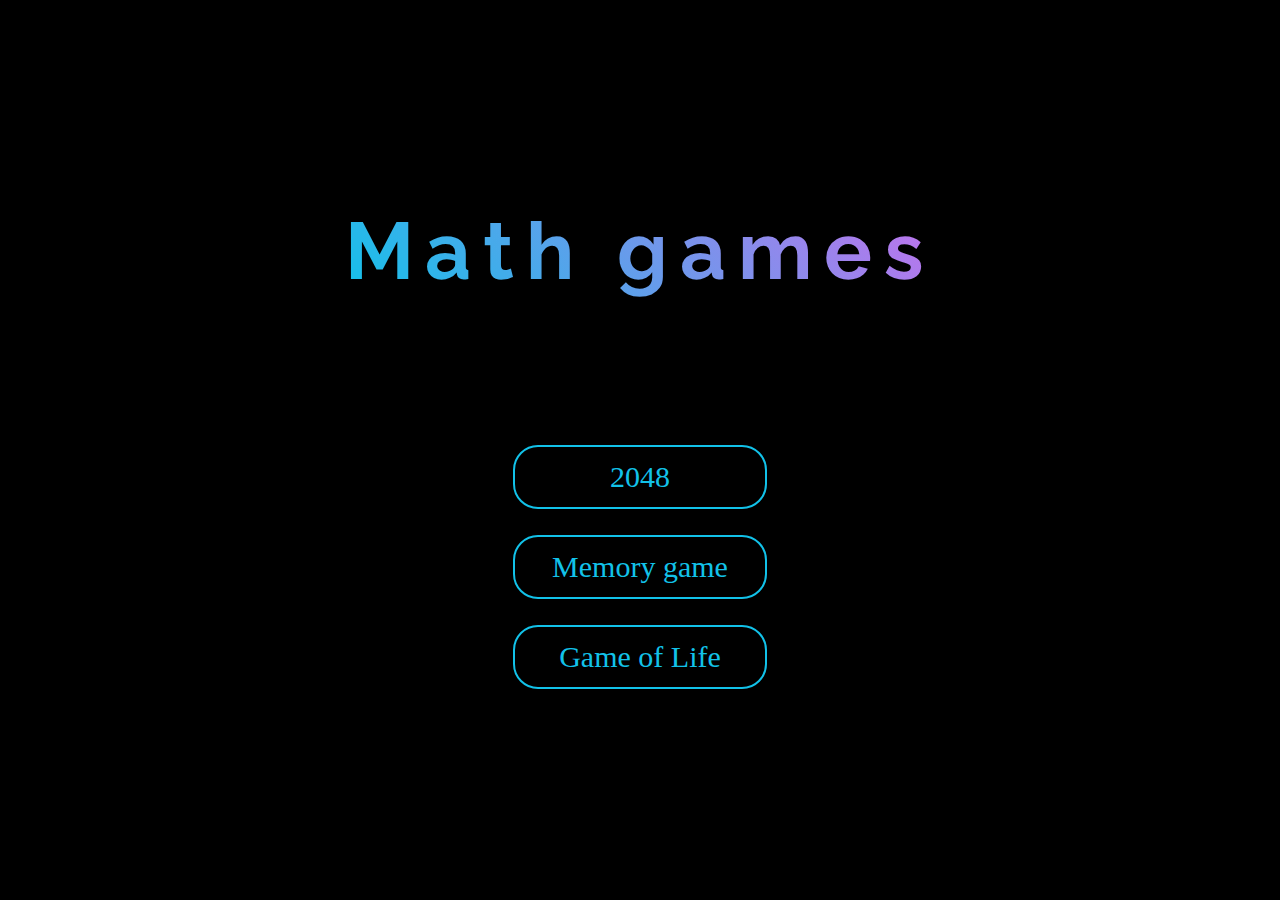
<file: index.html>
<!DOCTYPE html>
<html lang="en">
<head>
	<meta charset="UTF-8">
	<link href="https://fonts.googleapis.com/css2?family=Raleway:wght@300&display=swap" rel="stylesheet">
	<link rel="stylesheet" href="style.css">
	<meta name="viewport" content="width=device-width, initial-scale=1.0">
	<title>Math games</title>
	<link type="Image/x-icon" href="C:\Users\prose\OneDrive\Робочий стіл\site course\favicon.ico" rel="icon">
</head>
<body bgcolor="#000">
	<h1 class="title">
		<span class="title__text">Math games</span>
	</h1>

	<div class="button">

		<div class="button_1">
			<a href="C:\Users\prose\OneDrive\Робочий стіл\site course\2048\2048.html" class="button__1"> 2048 </a>
		</div>

		<div class="button_2">
			<a href="C:\Users\prose\OneDrive\Робочий стіл\site course\memory game\memory.html" class="button__2">Memory game</a>
		</div>

		<div class="button_3">
			<a href="C:\Users\prose\OneDrive\Робочий стіл\site course\game of life\life.html" class="button__3">Game of Life</a>
		</div>
		
	</div>
</body>
</html>
</file>
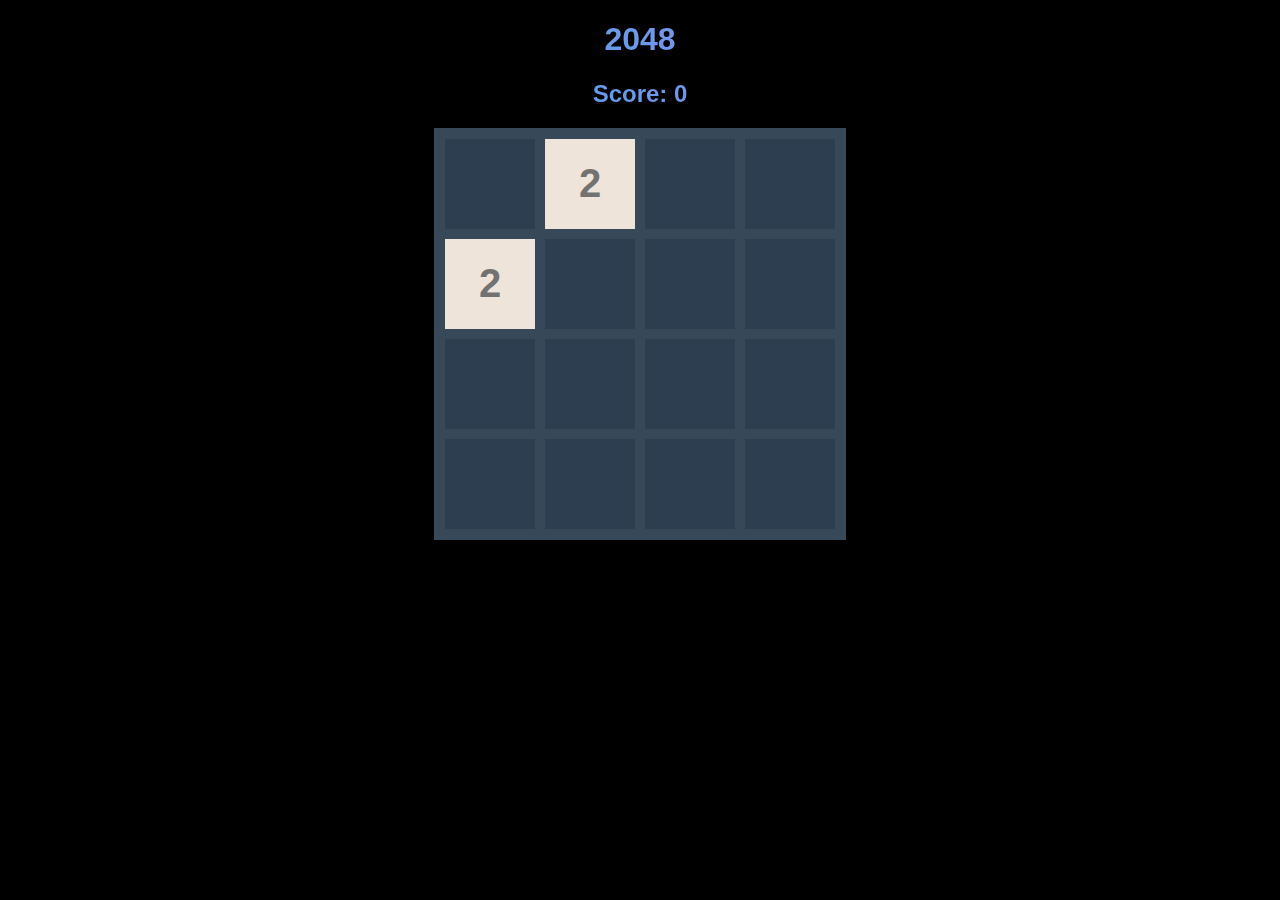
<file: 2048/2048.html>
<!DOCTYPE html>
<html>
    <head>
        <meta charset="UTF-8">
        <meta name="viewport" content="width=device-width, initial-scale=1.0">
        <title>Math games - 2048</title>
        <link rel="stylesheet" href="2048.css">
        <script src="2048.js"></script>
        <link type="Image/x-icon" href="C:\Users\prose\OneDrive\Робочий стіл\site course\favicon.ico" rel="icon">
    </head>

    <body bgcolor="#000">
        <div class="name">
            <h1>2048</h1>
        </div>
       
       <div class="Score">
            <h2>Score: 
            <span id="score">0</span>
            </h2>
        </div>
        

        <div id="board">
        </div>
    </body>
</html>
</file>
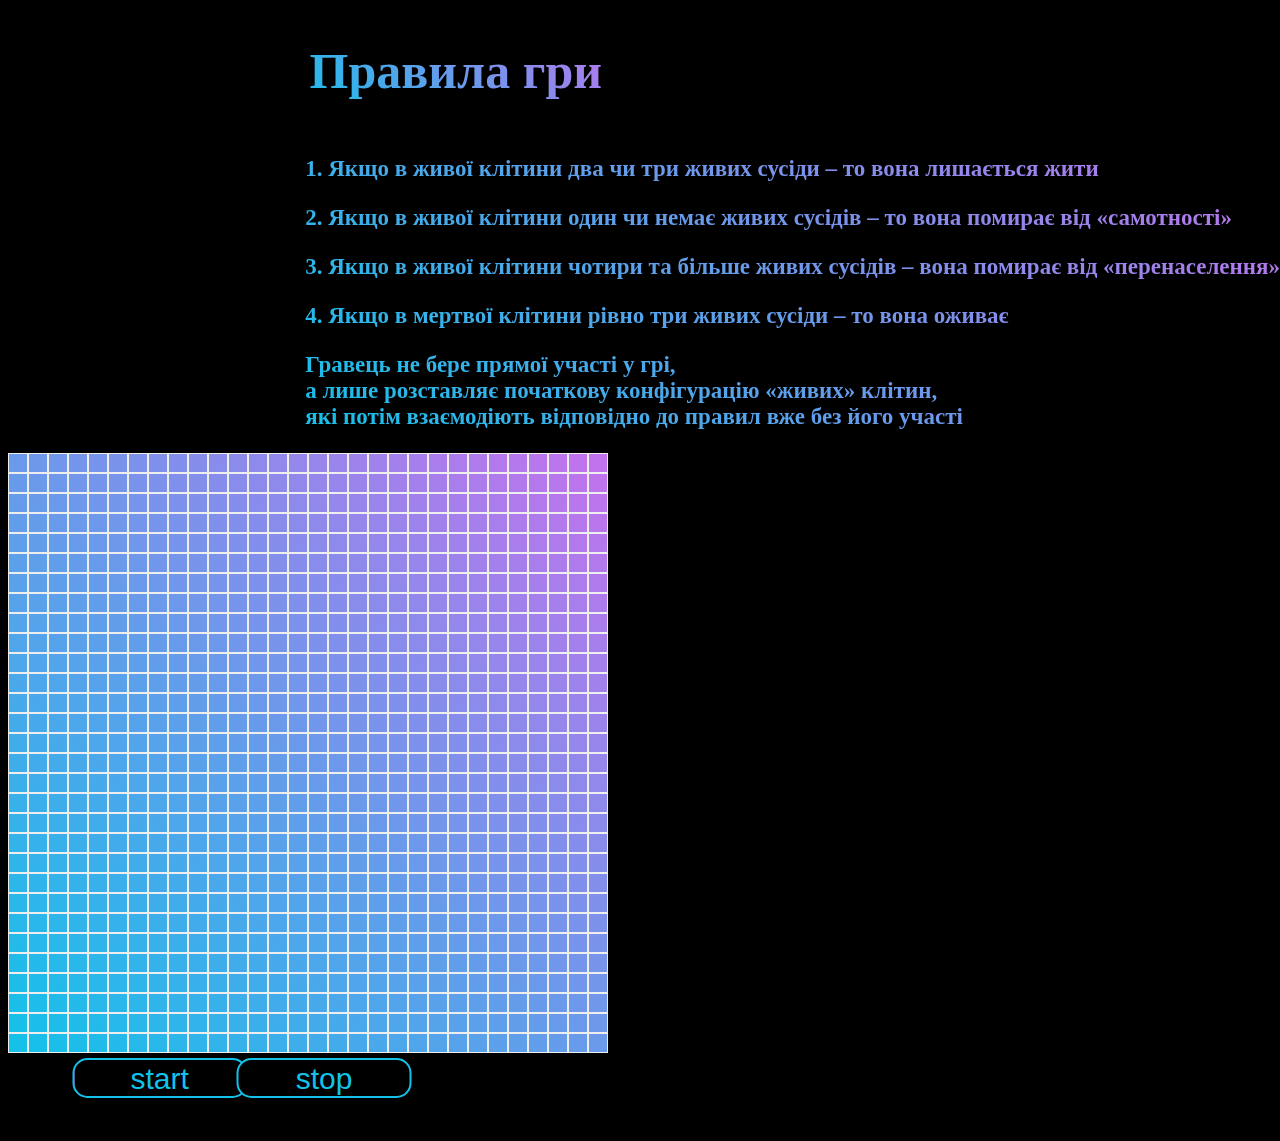
<file: game of life/life.html>
<!DOCTYPE html>
<html lang="en">
<head>
    <meta charset="UTF-8">
    <title>Math game - Game of life</title>
    <script src="life.js"></script>
    <link rel="stylesheet" href="life.css">
    <link type="Image/x-icon" href="C:\Users\prose\OneDrive\Робочий стіл\site course\favicon.ico" rel="icon">
</head>
    <body bgcolor="#000">

        <div class="rule">
            <h1>Правила гри</h1>
        </div>

        <div class="full_rule">
            <p class="first_rule"> 
                1. Якщо в живої клітини два чи три живих сусіди – то вона лишається жити
            </p>

            <p class="second_rule">
                2. Якщо в живої клітини один чи немає живих сусідів – то вона помирає від «самотності»
            </p>

            <p class="third_rule">
                3. Якщо в живої клітини чотири та більше живих сусідів – вона помирає від «перенаселення»
            </p>

            <p class="fourth_rule">
                4. Якщо в мертвої клітини рівно три живих сусіди – то вона оживає
            </p>

            <p class="about_gamer">
                Гравець не бере прямої участі у грі,<br> а лише розставляє початкову конфігурацію «живих» клітин,<br> які потім взаємодіють відповідно до правил вже без його участі
            </p>    
        </div>

        <div class="table-body"></div>
        <button class="button-start">start</button>
        <button class="button-stop">stop</button>
    </body>
</html>
</file>
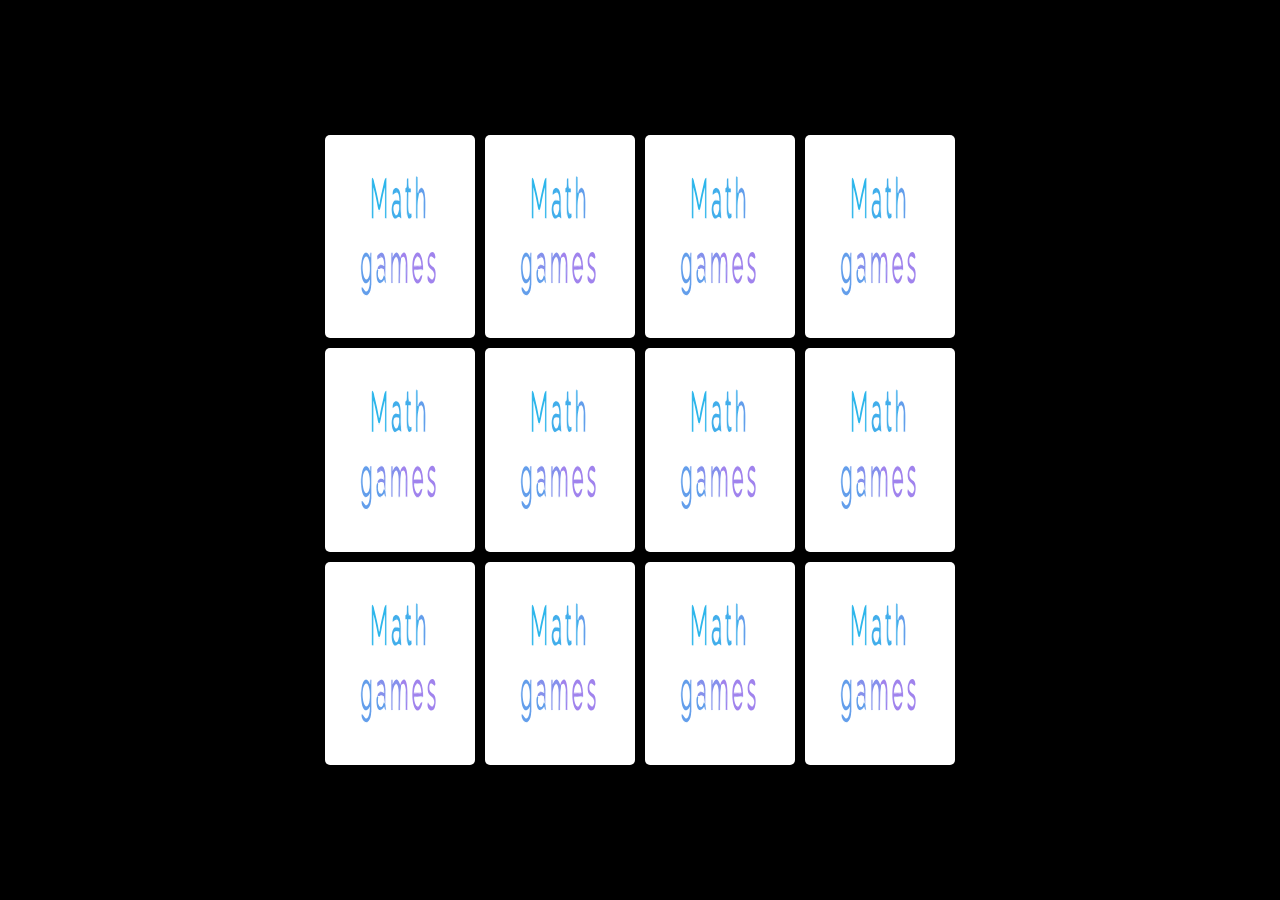
<file: memory game/memory.html>
<!DOCTYPE html>
<html lang="en">
<head>
  <meta charset="UTF-8">

  <title>Math games - Memory Game</title>

  <link rel="stylesheet" href="memory.css">
  <link type="Image/x-icon" href="C:\Users\prose\OneDrive\Робочий стіл\site course\favicon.ico" rel="icon">
</head>
<body>
  <section class="memory-game">
    <div class="memory-card" data-figure="square">
      <img class="front-face" src="square.png" alt="square" />
      <img class="back-face" src="math.svg" alt="math" />
    </div>
    <div class="memory-card" data-figure="square">
      <img class="front-face" src="square.png" alt="square" />
      <img class="back-face" src="math.svg" alt="math" />
    </div>

    <div class="memory-card" data-figure="rhombus">
      <img class="front-face" src="rhombus.png" alt="rhombus" />
      <img class="back-face" src="math.svg" alt="math" />
    </div>
    <div class="memory-card" data-figure="rhombus">
      <img class="front-face" src="rhombus.png" alt="Vrhombusue" />
      <img class="back-face" src="math.svg" alt="math" />
    </div>

    <div class="memory-card" data-figure="parallelogram">
      <img class="front-face" src="parallelogram.png" alt="parallelogram" />
      <img class="back-face" src="math.svg" alt="math" />
    </div>
    <div class="memory-card" data-figure="parallelogram">
      <img class="front-face" src="parallelogram.png" alt="parallelogram" />
      <img class="back-face" src="math.svg" alt="math" />
    </div>

    <div class="memory-card" data-figure="rectangle">
      <img class="front-face" src="rectangle.png" alt="rectangle" />
      <img class="back-face" src="math.svg" alt="math" />
    </div>
    <div class="memory-card" data-figure="rectangle">
      <img class="front-face" src="rectangle.png" alt="rectangle" />
      <img class="back-face" src="math.svg" alt="math" />
    </div>

    <div class="memory-card" data-figure="trapezium">
      <img class="front-face" src="trapezium.png" alt="trapezium" />
      <img class="back-face" src="math.svg" alt="math" />
    </div>
    <div class="memory-card" data-figure="trapezium">
      <img class="front-face" src="trapezium.png" alt="trapezium" />
      <img class="back-face" src="math.svg" alt="math" />
    </div>

    <div class="memory-card" data-figure="triangle">
      <img class="front-face" src="triangle.png" alt="triangle" />
      <img class="back-face" src="math.svg" alt="math" />
    </div>
    <div class="memory-card" data-figure="triangle">
      <img class="front-face" src="triangle.png" alt="triangle" />
      <img class="back-face" src="math.svg" alt="math" />
    </div>
  </section>

  <script src="memory.js"></script>
</body>
</html>
</file>
<file: style.css>
.title{
	text-align: center;
	color: white;
	padding: 150px;
	margin-bottom: 20px;
	font-size: 80px;
  	letter-spacing: 12px;
  	font-family: Raleway;
}

.title__text{
	background: linear-gradient(45deg,#12c2e9,#c471ed);
	-webkit-background-clip: text;
	-webkit-text-fill-color: transparent;
}

.button_1{
	position: absolute;
	top: 53%;
	left: 50%;
	transform: translate(-50%, -50%);
}

.button__1{
	border: 2px solid #12c2e9;
	font-size: 30px;
	color: #12c2e9;
	text-decoration: none;
	width: 250px;
	height: 60px;
	border-radius: 25px;
	display: block;
	text-align: center;
	line-height: 60px;
	position: relative;
	transition: .5s;
	overflow: hidden;
}

.button__1::before,
.button__1::after {
	position: absolute;
	content: '';
	width: 100%;
	height: 100%;
	background: linear-gradient(45deg,#12c2e9,#c471ed);
	top: 0;
	left: -100%;
	opacity: .5;
	transition: .3s;
	z-index: -1;
}

.button__1:after{
	opacity: 1;
	transition-delay: .2s;
}

.button__1:hover{
	color: #fff;
}
.button__1:hover::before,
.button__1:hover::after {
	left: 0;
}


.button_2{
	position: absolute;
	top: 63%;
	left: 50%;
	transform: translate(-50%, -50%);
}

.button__2{
	border: 2px solid #12c2e9;
	font-size: 30px;
	color: #12c2e9;
	text-decoration: none;
	width: 250px;
	height: 60px;
	border-radius: 25px;
	display: block;
	text-align: center;
	line-height: 60px;
	position: relative;
	transition: .5s;
	overflow: hidden;
}

.button__2::before,
.button__2::after {
	position: absolute;
	content: '';
	width: 100%;
	height: 100%;
	background: linear-gradient(45deg,#12c2e9,#c471ed);
	top: 0;
	left: -100%;
	opacity: .5;
	transition: .3s;
	z-index: -1;
}

.button__2:after{
	opacity: 1;
	transition-delay: .2s;
}

.button__2:hover{
	color: #fff;
}
.button__2:hover::before,
:hover::after {
	left: 0;
}


.button_3{
	position: absolute;
	top: 73%;
	left: 50%;
	transform: translate(-50%, -50%);
}

.button__3{
	border: 2px solid #12c2e9;
	font-size: 30px;
	color: #12c2e9;
	text-decoration: none;
	width: 250px;
	height: 60px;
	border-radius: 25px;
	display: block;
	text-align: center;
	line-height: 60px;
	position: relative;
	transition: .5s;
	overflow: hidden;
}

.button__3::before,
.button__3::after {
	position: absolute;
	content: '';
	width: 100%;
	height: 100%;
	background: linear-gradient(45deg,#12c2e9,#c471ed);
	top: 0;
	left: -100%;
	opacity: .5;
	transition: .3s;
	z-index: -1;
}

.button__3:after{
	opacity: 1;
	transition-delay: .2s;
}

.button__3:hover{
	color: #fff;
}
.button__3:hover::before,
:hover::after {
	left: 0;
}
</file>
<file: 2048/2048.css>
body {
    font-family: Arial, Helvetica, sans-serif;
    text-align: center;
}

hr {
    width: 500px;
}

#board {
    width: 400px;
    height: 400px;

    background-color: #2c3e50;
    border: 6px solid #374859;

    margin: 0 auto;
    display: flex;
    flex-wrap: wrap;
}
.name{
    background: linear-gradient(45deg,#12c2e9,#c471ed);
    -webkit-background-clip: text;
    -webkit-text-fill-color: transparent;
}

.Score{
    background: linear-gradient(45deg,#12c2e9,#c471ed);
    -webkit-background-clip: text;
    -webkit-text-fill-color: transparent;
}

.tile {
    width: 90px;
    height: 90px;
    border: 5px solid #374859;

    font-size: 40px;
    font-weight: bold;
    display: flex;
    justify-content: center;
    align-items: center;
}


/* colored tiles */

.x2 {
    background-color: #eee4da;
    color: #727371;
}

.x4 {
    background-color: #ece0ca;
    color: #727371;
}

.x8 {
    background-color: #f4b17a;
    color: white;
}

.x16{
    background-color: #f59575;
    color: white;
}

.x32{
    background-color: #f57c5f;
    color: white;
}

.x64{
    background-color: #f65d3b;
    color: white;
}

.x128{
    background-color: #edce71;
    color: white;
}

.x256{
    background-color: #edcc63;
    color: white;
}

.x512{
    background-color: #edc651;
    color: white;
}

.x1024{
    background-color: #eec744;
    color: white;
}

.x2048{
    background-color: #ecc230;
    color: white;
}

.x4096 {
    background-color: #fe3d3d;
    color: white;
}

.x8192 {
    background-color: #ff2020;
    color: white;
}
</file>
<file: game of life/life.css>
td{
    border: #eee solid 1px;
}
.table{
    border-spacing : 0;
    background: linear-gradient(45deg,#12c2e9,#c471ed);
}

.button-start{
    background-color: #000;
    position: absolute;
    top: 25px;
    left: 12%;
    transform: translate(-50%, -50%);
    border: 2px solid #12c2e9;
    font-size: 30px;
    color: #12c2e9;
    text-decoration: none;
    width: 175px;
    height: 40px;
    border-radius: 15px;
    display: block;
    text-align: center;
    line-height: 25px;
    position: relative;
    transition: .5s;
    overflow: hidden;
}

.button-start::before,
.button-start::after {
    position: absolute;
    content: '';
    width: 100%;
    height: 100%;
    background: linear-gradient(45deg,#12c2e9,#c471ed);
    top: 0;
    left: -100%;
    opacity: .5;
    transition: .3s;
    z-index: -1;
}

.button-start:after{
    opacity: 1;
    transition-delay: .2s;
}

.button-start:hover{
    color: #fff;
}
.button-start:hover::before,
.button-start:hover::after {
    left: 0;
}


.button-stop{
    background-color: #000;
    position: absolute;
    top: -15px;
    left: 25%;
    transform: translate(-50%, -50%);
     border: 2px solid #12c2e9;
    font-size: 30px;
    color: #12c2e9;
    text-decoration: none;
    width: 175px;
    height: 40px;
    border-radius: 15px;
    display: block;
    text-align: center;
    line-height: 25px;
    position: relative;
    transition: .5s;
    overflow: hidden;
}


.button-stop::before,
.button-stop::after {
    position: absolute;
    content: '';
    width: 100%;
    height: 100%;
    background: linear-gradient(45deg,#12c2e9,#c471ed);
    top: 0;
    left: -100%;
    opacity: .5;
    transition: .3s;
    z-index: -1;
}

.button-stop:after{
    opacity: 1;
    transition-delay: .2s;
}

.button-stop:hover{
    color: #fff;
}
.button-stop:hover::before,
:hover::after {
    left: 0;
}

.rule{
    float: right;
    margin-right: 670px;
    background: linear-gradient(45deg,#12c2e9,#c471ed);
    -webkit-background-clip: text;
    -webkit-text-fill-color: transparent;
    font-size: 25px;
}

.full_rule{
    float: right;
    margin-right: -8px;
    background: linear-gradient(45deg,#12c2e9,#c471ed);
    -webkit-background-clip: text;
    -webkit-text-fill-color: transparent;
    font-size: 23px;
    font-weight:bold;
}
</file>
<file: memory game/memory.css>
* {
  padding: 0;
  margin: 0;
  box-sizing: border-box;
}

body {
  height: 100vh;
  display: flex;
  background: #000;
}

.memory-game {
  width: 640px;
  height: 640px;
  margin: auto;
  display: flex;
  flex-wrap: wrap;
  perspective: 1000px;
}

.memory-card {
  width: calc(25% - 10px);
  height: calc(33.333% - 10px);
  margin: 5px;
  position: relative;
  transform: scale(1);
  transform-style: preserve-3d;
  transition: transform .5s;
  box-shadow: 1px 1px 1px rgba(0,0,0,.3);
}

.memory-card:active {
  transform: scale(0.97);
  transition: transform .2s;
}

.memory-card.flip {
  transform: rotateY(180deg);
}

.front-face,
.back-face {
  width: 100%;
  height: 100%;
  padding: 20px;
  position: absolute;
  border-radius: 5px;
  background: #fff;
  backface-visibility: hidden;
}

.front-face {
  transform: rotateY(180deg);
}
</file>
